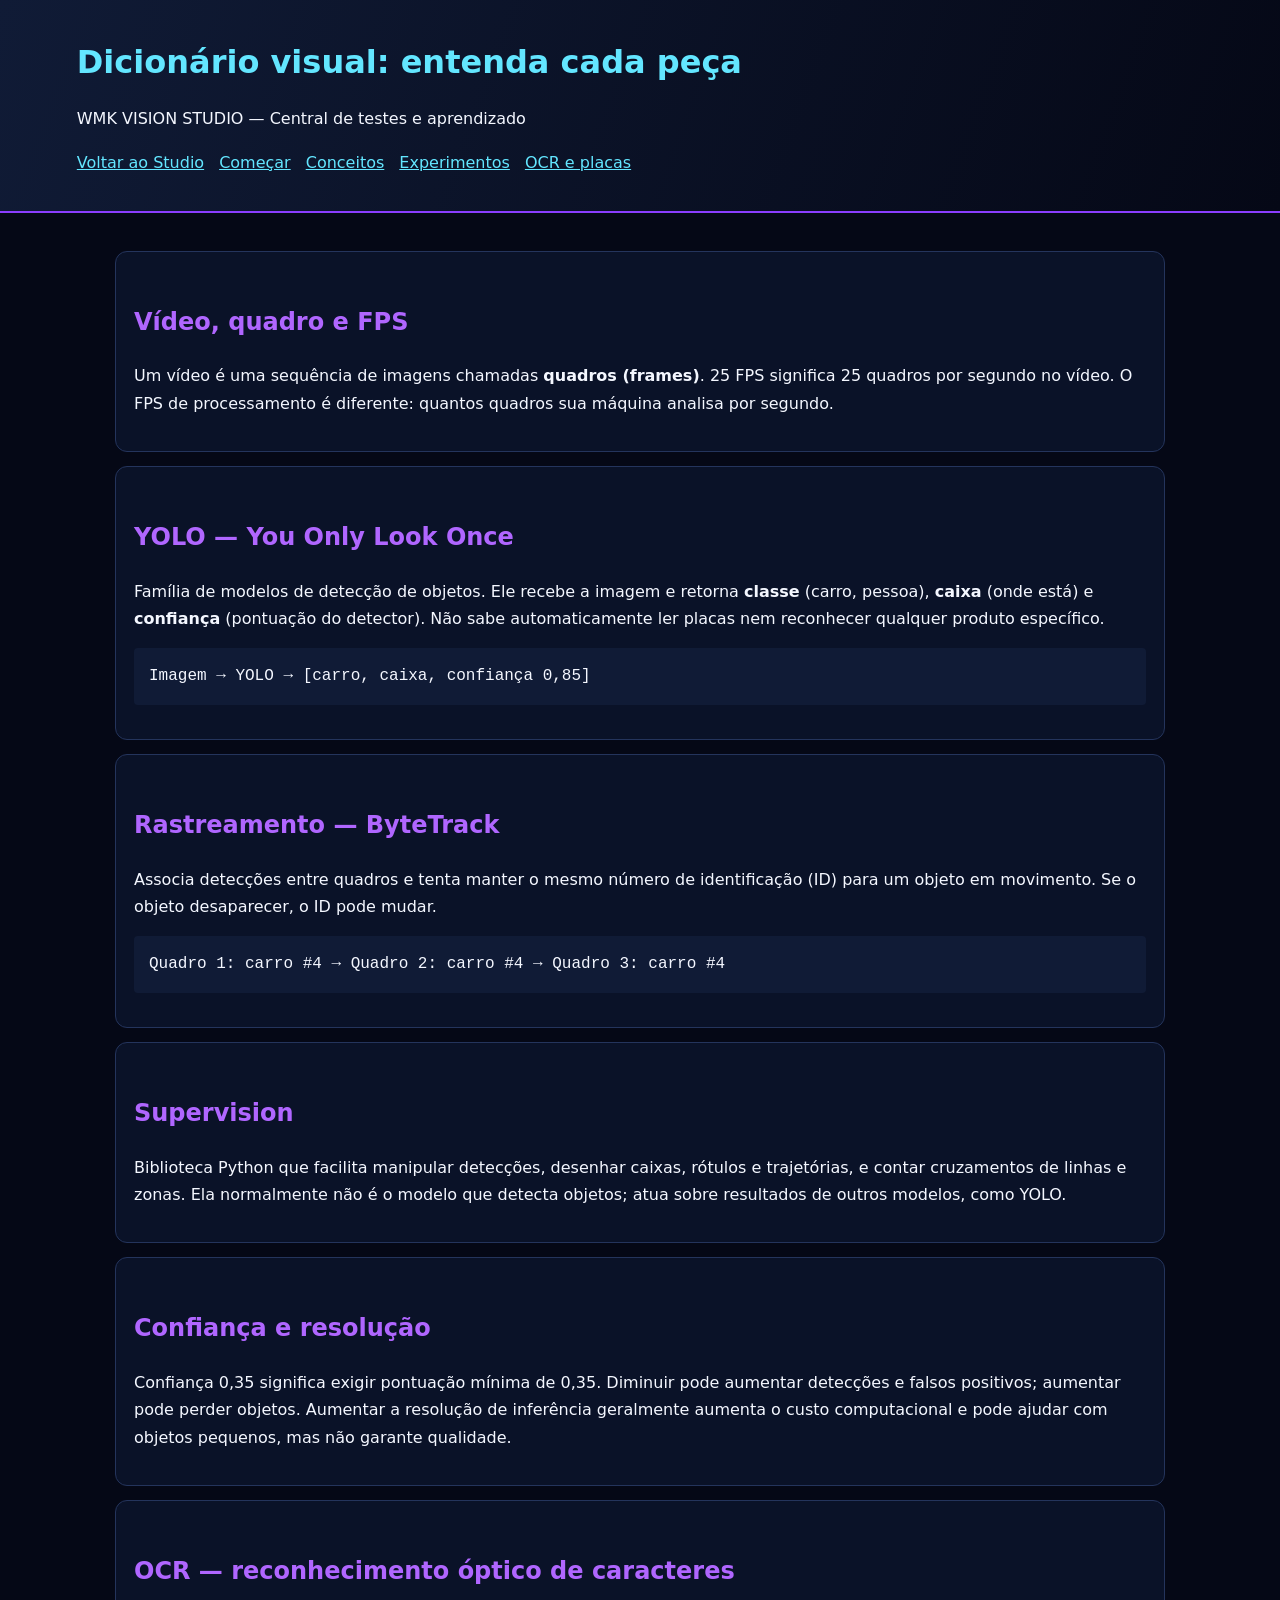
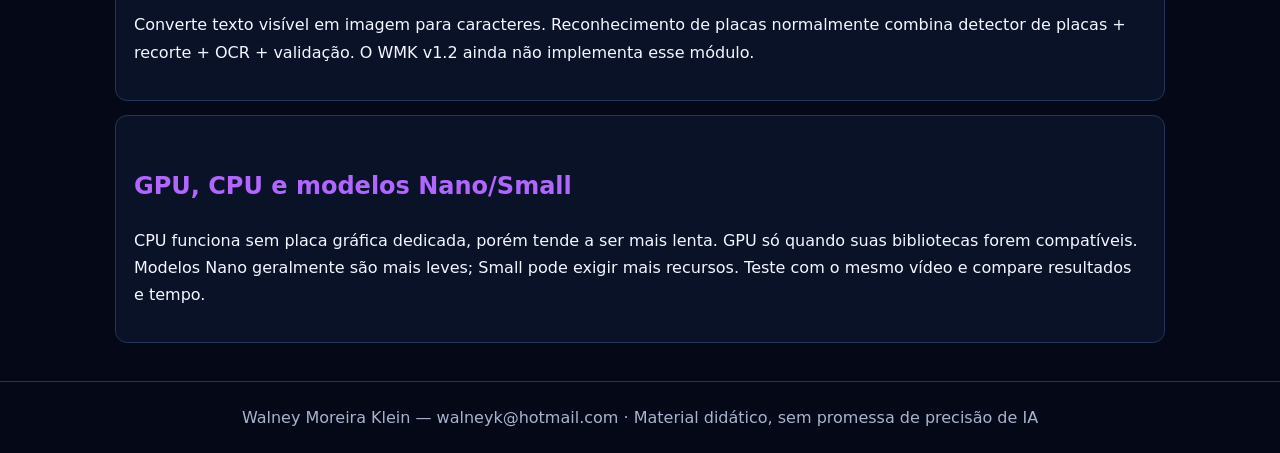
<file: manuais/CONCEITOS.html>
<!doctype html><html lang="pt-BR"><head><meta charset="utf-8"><meta name="viewport" content="width=device-width,initial-scale=1"><title>Dicionário visual: entenda cada peça - WMK Vision Studio</title><style>body{background:#050816;color:#F4F7FF;font:16px/1.7 system-ui,sans-serif;margin:0}header{padding:35px 6%;background:linear-gradient(110deg,#101B36,#050816);border-bottom:2px solid #8B3DFF}h1{font-size:2rem;margin:0;color:#63E6FF}h2{color:#B066FF;margin-top:2rem}main{max-width:1050px;margin:auto;padding:24px}a{color:#63E6FF}code,pre{background:#101B36;padding:2px 6px;border-radius:4px;color:#F4F7FF}pre{padding:15px;overflow:auto}table{border-collapse:collapse;width:100%}td,th{padding:10px;border:1px solid #24345C;text-align:left}th{color:#63E6FF}article{background:#0A1228;border:1px solid #24345C;border-radius:12px;padding:18px;margin:14px 0}nav a{margin-right:15px}footer{color:#A8B3CF;border-top:1px solid #24345C;padding:22px;text-align:center}.tag{color:#2ED47A}</style></head><body><header><h1>Dicionário visual: entenda cada peça</h1><p>WMK VISION STUDIO — Central de testes e aprendizado</p><nav><a href="/">Voltar ao Studio</a><a href="PRIMEIRO-CONTATO.html">Começar</a><a href="CONCEITOS.html">Conceitos</a><a href="EXPERIMENTOS.html">Experimentos</a><a href="OCR-PLACAS.html">OCR e placas</a></nav></header><main>
<article><h2>Vídeo, quadro e FPS</h2><p>Um vídeo é uma sequência de imagens chamadas <b>quadros (frames)</b>. 25 FPS significa 25 quadros por segundo no vídeo. O FPS de processamento é diferente: quantos quadros sua máquina analisa por segundo.</p></article>
<article><h2>YOLO — You Only Look Once</h2><p>Família de modelos de detecção de objetos. Ele recebe a imagem e retorna <b>classe</b> (carro, pessoa), <b>caixa</b> (onde está) e <b>confiança</b> (pontuação do detector). Não sabe automaticamente ler placas nem reconhecer qualquer produto específico.</p><pre>Imagem → YOLO → [carro, caixa, confiança 0,85]</pre></article>
<article><h2>Rastreamento — ByteTrack</h2><p>Associa detecções entre quadros e tenta manter o mesmo número de identificação (ID) para um objeto em movimento. Se o objeto desaparecer, o ID pode mudar.</p><pre>Quadro 1: carro #4 → Quadro 2: carro #4 → Quadro 3: carro #4</pre></article>
<article><h2>Supervision</h2><p>Biblioteca Python que facilita manipular detecções, desenhar caixas, rótulos e trajetórias, e contar cruzamentos de linhas e zonas. Ela normalmente não é o modelo que detecta objetos; atua sobre resultados de outros modelos, como YOLO.</p></article>
<article><h2>Confiança e resolução</h2><p>Confiança 0,35 significa exigir pontuação mínima de 0,35. Diminuir pode aumentar detecções e falsos positivos; aumentar pode perder objetos. Aumentar a resolução de inferência geralmente aumenta o custo computacional e pode ajudar com objetos pequenos, mas não garante qualidade.</p></article>
<article><h2>OCR — reconhecimento óptico de caracteres</h2><p>Converte texto visível em imagem para caracteres. Reconhecimento de placas normalmente combina detector de placas + recorte + OCR + validação. O WMK v1.2 ainda não implementa esse módulo.</p></article>
<article><h2>GPU, CPU e modelos Nano/Small</h2><p>CPU funciona sem placa gráfica dedicada, porém tende a ser mais lenta. GPU só quando suas bibliotecas forem compatíveis. Modelos Nano geralmente são mais leves; Small pode exigir mais recursos. Teste com o mesmo vídeo e compare resultados e tempo.</p></article>
</main><footer>Walney Moreira Klein — walneyk@hotmail.com · Material didático, sem promessa de precisão de IA</footer></body></html>
</file>
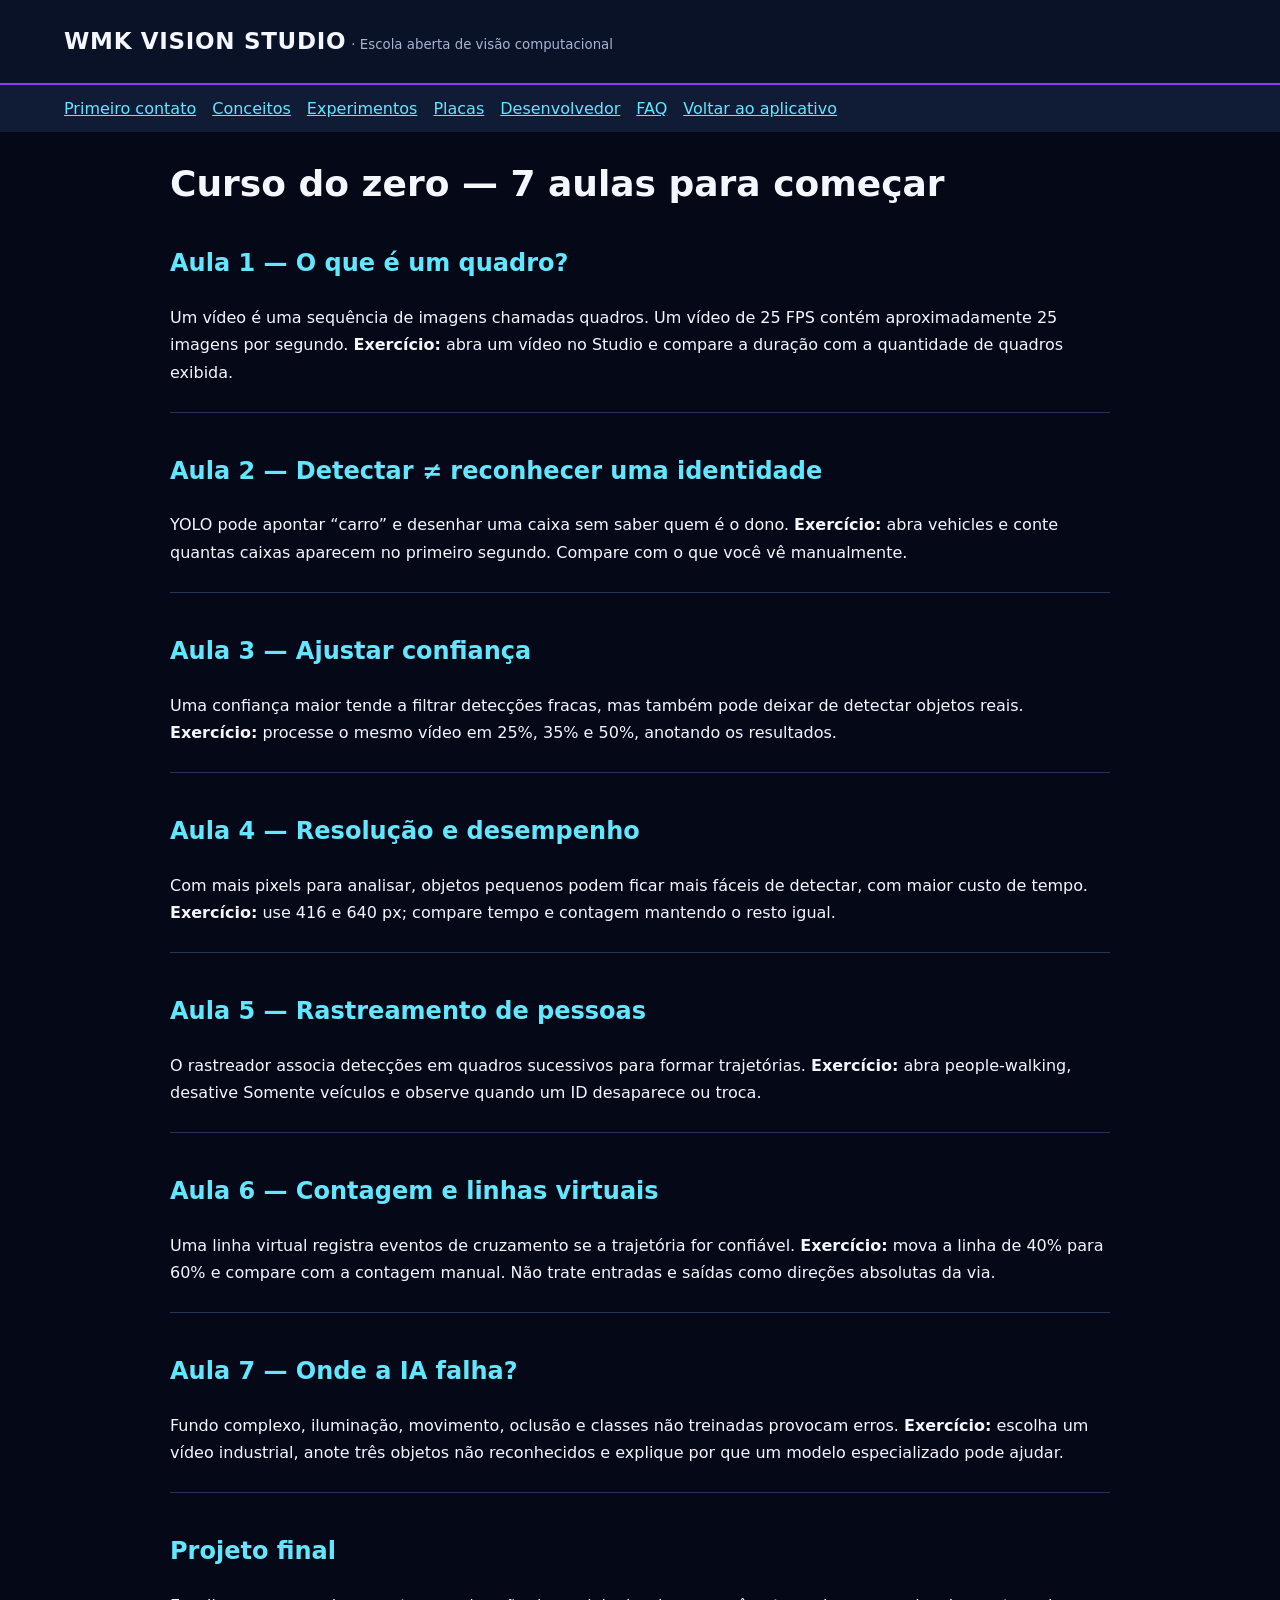
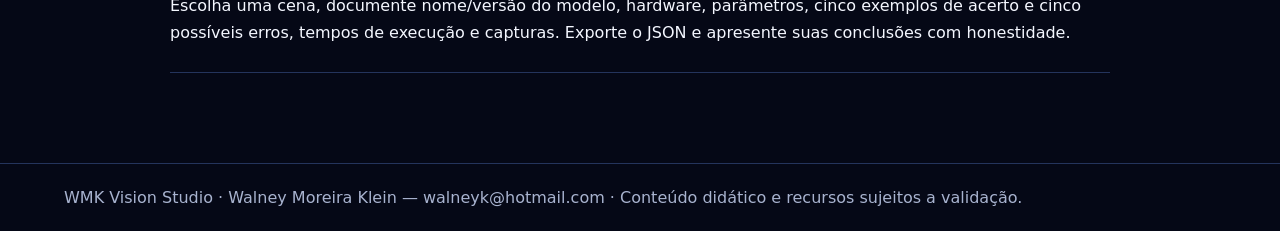
<file: manuais/CURSO-DO-ZERO.html>
<!doctype html><html lang="pt-BR"><head><meta charset="utf-8"><meta name="viewport" content="width=device-width, initial-scale=1"><title>Curso do zero — 7 aulas para começar | WMK Vision Studio</title><style>:root{color-scheme:dark;font-family:Segoe UI,system-ui,sans-serif}body{margin:0;background:#050816;color:#F4F7FF;line-height:1.7}header{background:#0A1228;padding:22px 5vw;border-bottom:2px solid #8B3DFF}header strong{font-size:23px;letter-spacing:.03em}small,footer{color:#A8B3CF}nav{display:flex;gap:16px;flex-wrap:wrap;padding:10px 5vw;background:#101B36}a{color:#63E6FF}main{max-width:940px;margin:30px auto;padding:0 24px 60px}h1{font-size:36px;line-height:1.2}h2{margin-top:38px;color:#63E6FF}h3{color:#B066FF}section{padding-bottom:10px;border-bottom:1px solid #24345C}.box{background:#101B36;border:1px solid #24345C;border-radius:12px;padding:18px;margin:16px 0}.warn{border-left:4px solid #FFC857}code,pre{background:#101B36;color:#63E6FF;padding:2px 5px;border-radius:5px}pre{padding:16px;overflow:auto}table{width:100%;border-collapse:collapse;margin:15px 0}th,td{border-bottom:1px solid #24345C;padding:10px;text-align:left}th{color:#B066FF}footer{padding:20px 5vw;border-top:1px solid #24345C}</style></head><body><header><strong>WMK VISION STUDIO</strong> <small>· Escola aberta de visão computacional</small></header><nav><a href="PRIMEIRO-CONTATO.html">Primeiro contato</a><a href="CONCEITOS.html">Conceitos</a><a href="EXPERIMENTOS.html">Experimentos</a><a href="OCR-PLACAS.html">Placas</a><a href="DESENVOLVEDOR.html">Desenvolvedor</a><a href="PERGUNTAS-FREQUENTES.html">FAQ</a><a href="../">Voltar ao aplicativo</a></nav><main><h1>Curso do zero — 7 aulas para começar</h1>
<section><h2>Aula 1 — O que é um quadro?</h2><p>Um vídeo é uma sequência de imagens chamadas quadros. Um vídeo de 25 FPS contém aproximadamente 25 imagens por segundo. <b>Exercício:</b> abra um vídeo no Studio e compare a duração com a quantidade de quadros exibida.</p></section>
<section><h2>Aula 2 — Detectar ≠ reconhecer uma identidade</h2><p>YOLO pode apontar “carro” e desenhar uma caixa sem saber quem é o dono. <b>Exercício:</b> abra vehicles e conte quantas caixas aparecem no primeiro segundo. Compare com o que você vê manualmente.</p></section>
<section><h2>Aula 3 — Ajustar confiança</h2><p>Uma confiança maior tende a filtrar detecções fracas, mas também pode deixar de detectar objetos reais. <b>Exercício:</b> processe o mesmo vídeo em 25%, 35% e 50%, anotando os resultados.</p></section>
<section><h2>Aula 4 — Resolução e desempenho</h2><p>Com mais pixels para analisar, objetos pequenos podem ficar mais fáceis de detectar, com maior custo de tempo. <b>Exercício:</b> use 416 e 640 px; compare tempo e contagem mantendo o resto igual.</p></section>
<section><h2>Aula 5 — Rastreamento de pessoas</h2><p>O rastreador associa detecções em quadros sucessivos para formar trajetórias. <b>Exercício:</b> abra people-walking, desative Somente veículos e observe quando um ID desaparece ou troca.</p></section>
<section><h2>Aula 6 — Contagem e linhas virtuais</h2><p>Uma linha virtual registra eventos de cruzamento se a trajetória for confiável. <b>Exercício:</b> mova a linha de 40% para 60% e compare com a contagem manual. Não trate entradas e saídas como direções absolutas da via.</p></section>
<section><h2>Aula 7 — Onde a IA falha?</h2><p>Fundo complexo, iluminação, movimento, oclusão e classes não treinadas provocam erros. <b>Exercício:</b> escolha um vídeo industrial, anote três objetos não reconhecidos e explique por que um modelo especializado pode ajudar.</p></section>
<section><h2>Projeto final</h2><p>Escolha uma cena, documente nome/versão do modelo, hardware, parâmetros, cinco exemplos de acerto e cinco possíveis erros, tempos de execução e capturas. Exporte o JSON e apresente suas conclusões com honestidade.</p></section>
</main><footer>WMK Vision Studio · Walney Moreira Klein — walneyk@hotmail.com · Conteúdo didático e recursos sujeitos a validação.</footer></body></html>
</file>
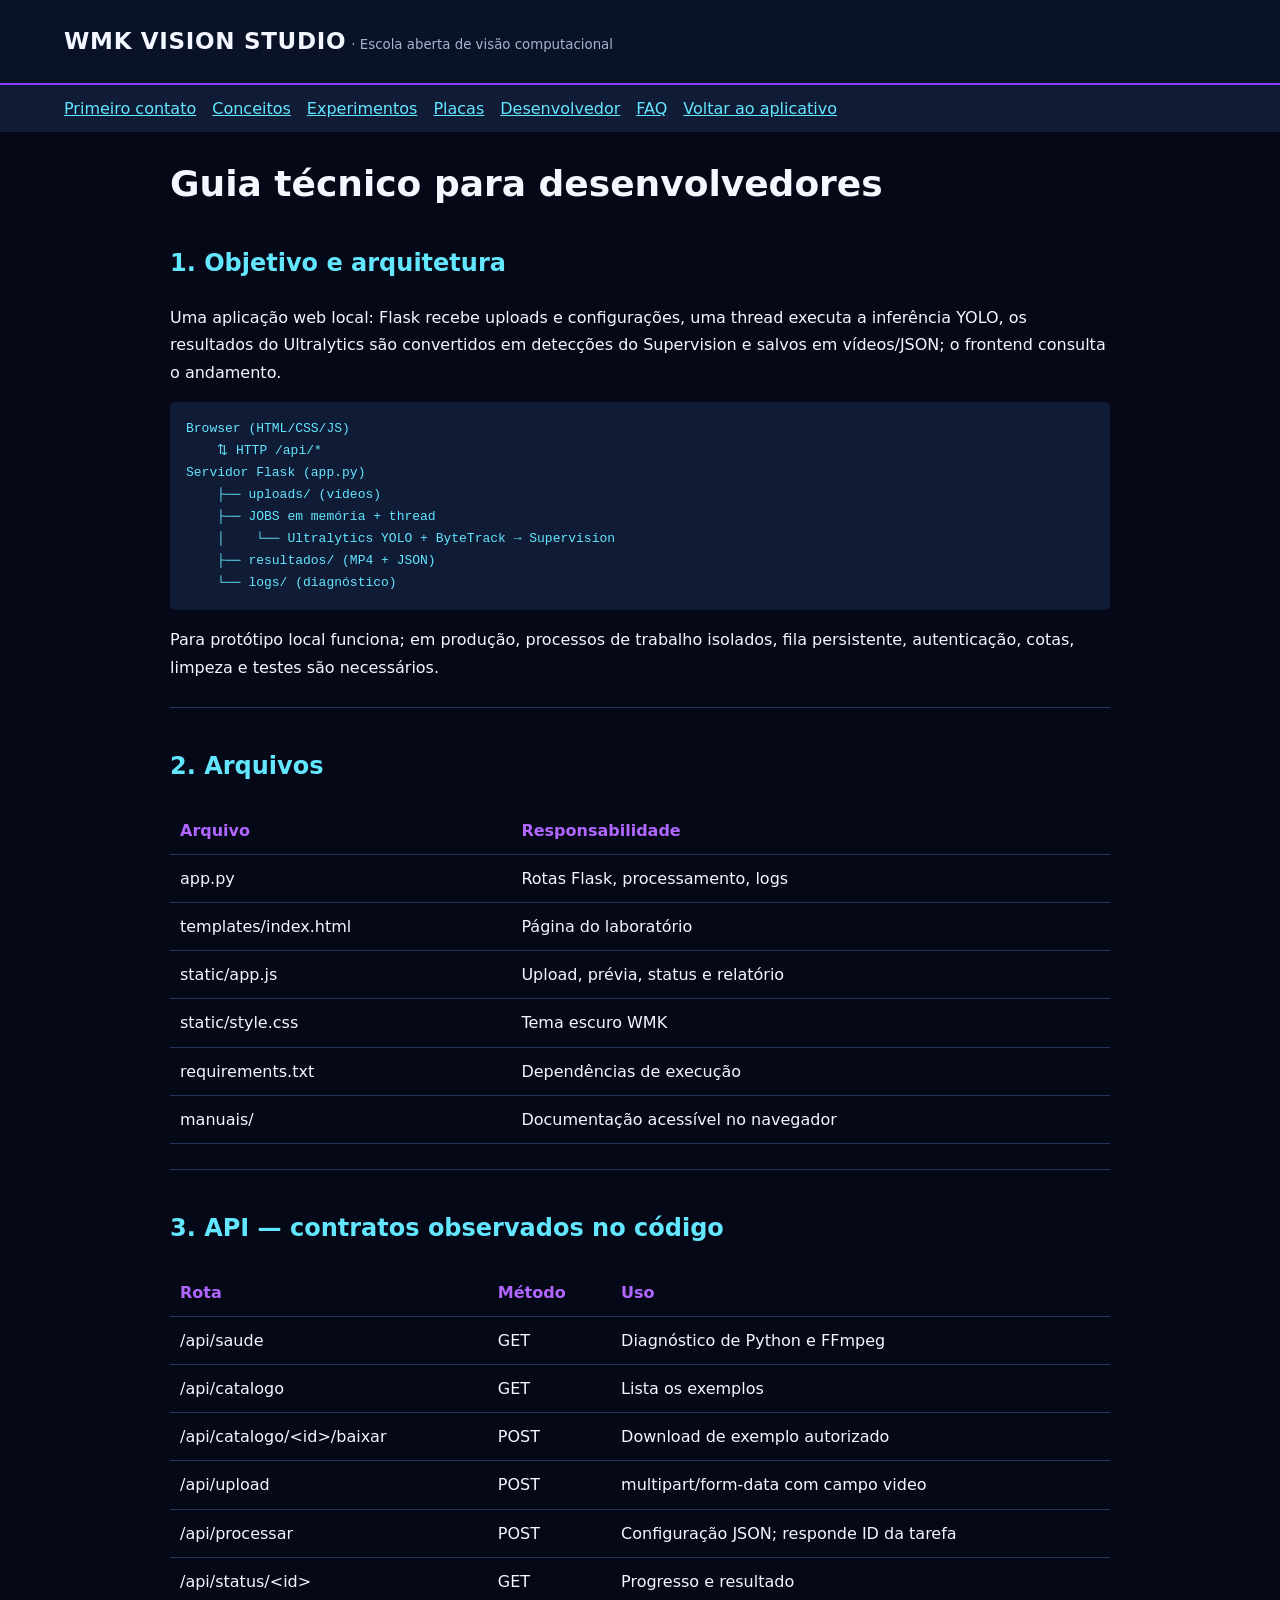
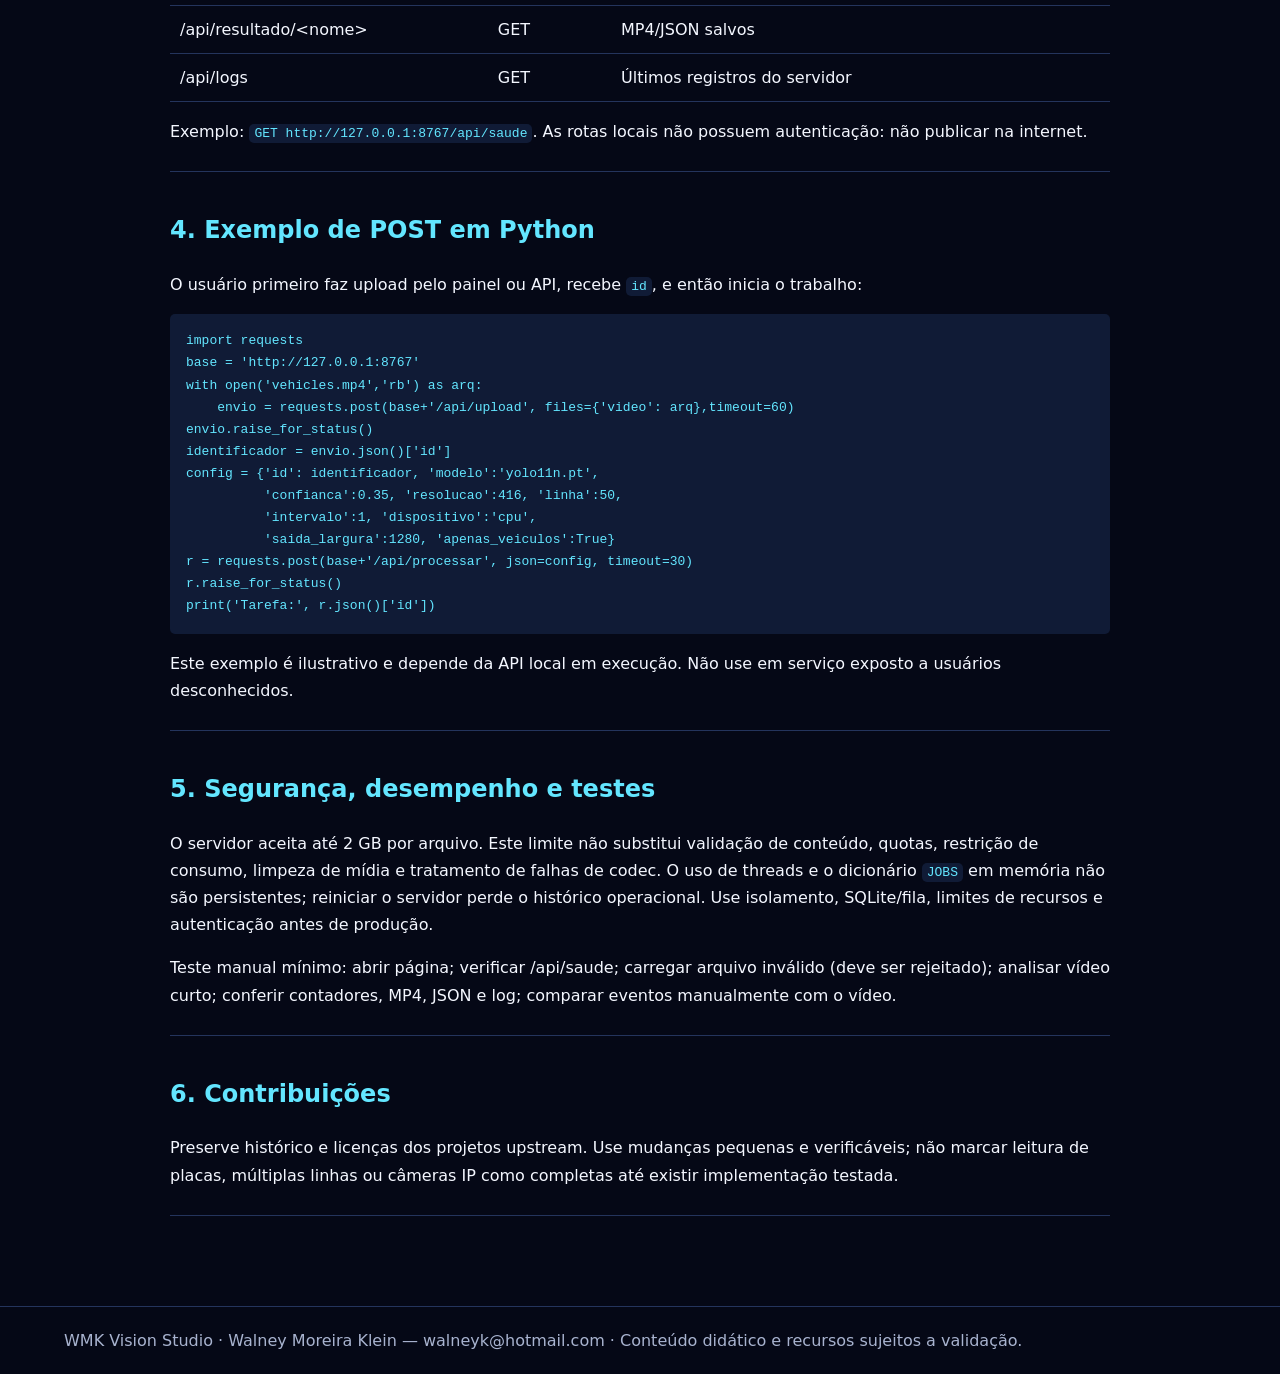
<file: manuais/DESENVOLVEDOR.html>
<!doctype html><html lang="pt-BR"><head><meta charset="utf-8"><meta name="viewport" content="width=device-width, initial-scale=1"><title>Guia técnico para desenvolvedores | WMK Vision Studio</title><style>:root{color-scheme:dark;font-family:Segoe UI,system-ui,sans-serif}body{margin:0;background:#050816;color:#F4F7FF;line-height:1.7}header{background:#0A1228;padding:22px 5vw;border-bottom:2px solid #8B3DFF}header strong{font-size:23px;letter-spacing:.03em}small,footer{color:#A8B3CF}nav{display:flex;gap:16px;flex-wrap:wrap;padding:10px 5vw;background:#101B36}a{color:#63E6FF}main{max-width:940px;margin:30px auto;padding:0 24px 60px}h1{font-size:36px;line-height:1.2}h2{margin-top:38px;color:#63E6FF}h3{color:#B066FF}section{padding-bottom:10px;border-bottom:1px solid #24345C}.box{background:#101B36;border:1px solid #24345C;border-radius:12px;padding:18px;margin:16px 0}.warn{border-left:4px solid #FFC857}code,pre{background:#101B36;color:#63E6FF;padding:2px 5px;border-radius:5px}pre{padding:16px;overflow:auto}table{width:100%;border-collapse:collapse;margin:15px 0}th,td{border-bottom:1px solid #24345C;padding:10px;text-align:left}th{color:#B066FF}footer{padding:20px 5vw;border-top:1px solid #24345C}</style></head><body><header><strong>WMK VISION STUDIO</strong> <small>· Escola aberta de visão computacional</small></header><nav><a href="PRIMEIRO-CONTATO.html">Primeiro contato</a><a href="CONCEITOS.html">Conceitos</a><a href="EXPERIMENTOS.html">Experimentos</a><a href="OCR-PLACAS.html">Placas</a><a href="DESENVOLVEDOR.html">Desenvolvedor</a><a href="PERGUNTAS-FREQUENTES.html">FAQ</a><a href="../">Voltar ao aplicativo</a></nav><main><h1>Guia técnico para desenvolvedores</h1>
<section><h2>1. Objetivo e arquitetura</h2><p>Uma aplicação web local: Flask recebe uploads e configurações, uma thread executa a inferência YOLO, os resultados do Ultralytics são convertidos em detecções do Supervision e salvos em vídeos/JSON; o frontend consulta o andamento.</p><pre>Browser (HTML/CSS/JS)
    ⇅ HTTP /api/*
Servidor Flask (app.py)
    ├── uploads/ (vídeos)
    ├── JOBS em memória + thread
    │    └── Ultralytics YOLO + ByteTrack → Supervision
    ├── resultados/ (MP4 + JSON)
    └── logs/ (diagnóstico)</pre><p>Para protótipo local funciona; em produção, processos de trabalho isolados, fila persistente, autenticação, cotas, limpeza e testes são necessários.</p></section>
<section><h2>2. Arquivos</h2><table><tr><th>Arquivo</th><th>Responsabilidade</th></tr><tr><td>app.py</td><td>Rotas Flask, processamento, logs</td></tr><tr><td>templates/index.html</td><td>Página do laboratório</td></tr><tr><td>static/app.js</td><td>Upload, prévia, status e relatório</td></tr><tr><td>static/style.css</td><td>Tema escuro WMK</td></tr><tr><td>requirements.txt</td><td>Dependências de execução</td></tr><tr><td>manuais/</td><td>Documentação acessível no navegador</td></tr></table></section>
<section><h2>3. API — contratos observados no código</h2><table><tr><th>Rota</th><th>Método</th><th>Uso</th></tr><tr><td>/api/saude</td><td>GET</td><td>Diagnóstico de Python e FFmpeg</td></tr><tr><td>/api/catalogo</td><td>GET</td><td>Lista os exemplos</td></tr><tr><td>/api/catalogo/&lt;id&gt;/baixar</td><td>POST</td><td>Download de exemplo autorizado</td></tr><tr><td>/api/upload</td><td>POST</td><td>multipart/form-data com campo video</td></tr><tr><td>/api/processar</td><td>POST</td><td>Configuração JSON; responde ID da tarefa</td></tr><tr><td>/api/status/&lt;id&gt;</td><td>GET</td><td>Progresso e resultado</td></tr><tr><td>/api/resultado/&lt;nome&gt;</td><td>GET</td><td>MP4/JSON salvos</td></tr><tr><td>/api/logs</td><td>GET</td><td>Últimos registros do servidor</td></tr></table><p>Exemplo: <code>GET http://127.0.0.1:8767/api/saude</code>. As rotas locais não possuem autenticação: não publicar na internet.</p></section>
<section><h2>4. Exemplo de POST em Python</h2><p>O usuário primeiro faz upload pelo painel ou API, recebe <code>id</code>, e então inicia o trabalho:</p><pre>import requests
base = 'http://127.0.0.1:8767'
with open('vehicles.mp4','rb') as arq:
    envio = requests.post(base+'/api/upload', files={'video': arq},timeout=60)
envio.raise_for_status()
identificador = envio.json()['id']
config = {'id': identificador, 'modelo':'yolo11n.pt',
          'confianca':0.35, 'resolucao':416, 'linha':50,
          'intervalo':1, 'dispositivo':'cpu',
          'saida_largura':1280, 'apenas_veiculos':True}
r = requests.post(base+'/api/processar', json=config, timeout=30)
r.raise_for_status()
print('Tarefa:', r.json()['id'])</pre><p>Este exemplo é ilustrativo e depende da API local em execução. Não use em serviço exposto a usuários desconhecidos.</p></section>
<section><h2>5. Segurança, desempenho e testes</h2><p>O servidor aceita até 2 GB por arquivo. Este limite não substitui validação de conteúdo, quotas, restrição de consumo, limpeza de mídia e tratamento de falhas de codec. O uso de threads e o dicionário <code>JOBS</code> em memória não são persistentes; reiniciar o servidor perde o histórico operacional. Use isolamento, SQLite/fila, limites de recursos e autenticação antes de produção.</p><p>Teste manual mínimo: abrir página; verificar /api/saude; carregar arquivo inválido (deve ser rejeitado); analisar vídeo curto; conferir contadores, MP4, JSON e log; comparar eventos manualmente com o vídeo.</p></section>
<section><h2>6. Contribuições</h2><p>Preserve histórico e licenças dos projetos upstream. Use mudanças pequenas e verificáveis; não marcar leitura de placas, múltiplas linhas ou câmeras IP como completas até existir implementação testada.</p></section>
</main><footer>WMK Vision Studio · Walney Moreira Klein — walneyk@hotmail.com · Conteúdo didático e recursos sujeitos a validação.</footer></body></html>
</file>
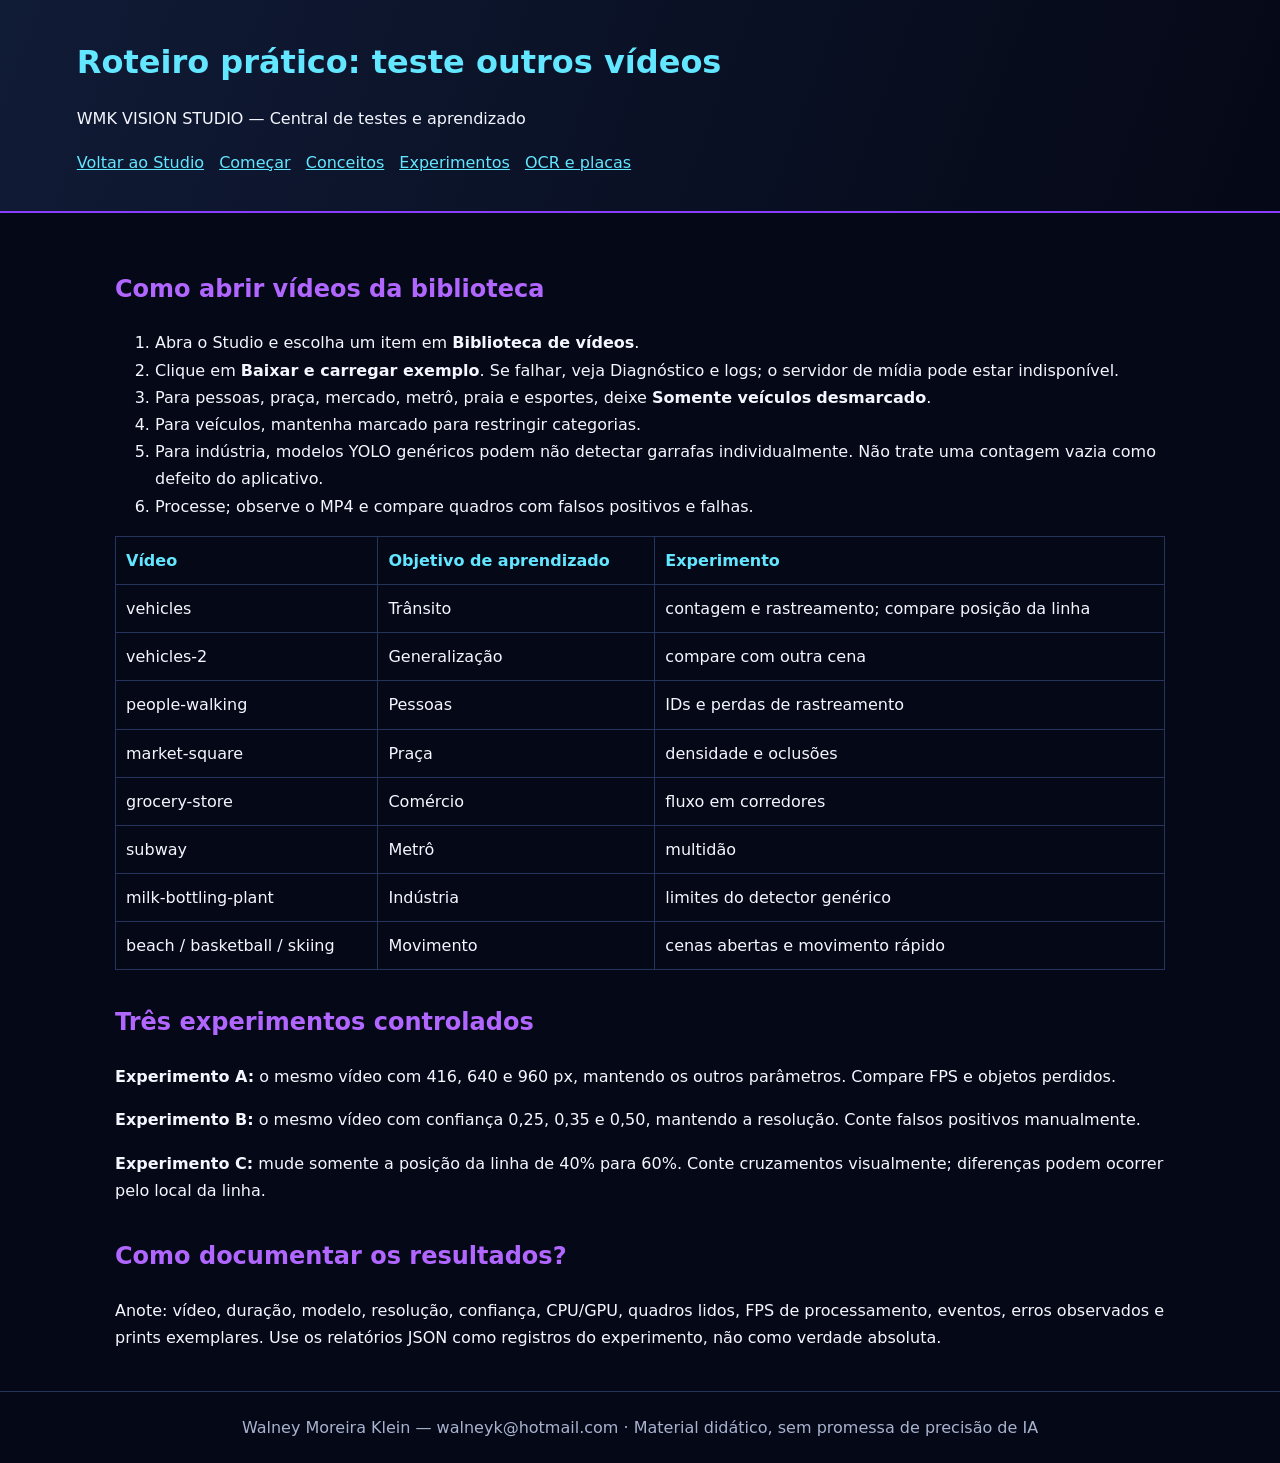
<file: manuais/EXPERIMENTOS.html>
<!doctype html><html lang="pt-BR"><head><meta charset="utf-8"><meta name="viewport" content="width=device-width,initial-scale=1"><title>Roteiro prático: teste outros vídeos - WMK Vision Studio</title><style>body{background:#050816;color:#F4F7FF;font:16px/1.7 system-ui,sans-serif;margin:0}header{padding:35px 6%;background:linear-gradient(110deg,#101B36,#050816);border-bottom:2px solid #8B3DFF}h1{font-size:2rem;margin:0;color:#63E6FF}h2{color:#B066FF;margin-top:2rem}main{max-width:1050px;margin:auto;padding:24px}a{color:#63E6FF}code,pre{background:#101B36;padding:2px 6px;border-radius:4px;color:#F4F7FF}pre{padding:15px;overflow:auto}table{border-collapse:collapse;width:100%}td,th{padding:10px;border:1px solid #24345C;text-align:left}th{color:#63E6FF}article{background:#0A1228;border:1px solid #24345C;border-radius:12px;padding:18px;margin:14px 0}nav a{margin-right:15px}footer{color:#A8B3CF;border-top:1px solid #24345C;padding:22px;text-align:center}.tag{color:#2ED47A}</style></head><body><header><h1>Roteiro prático: teste outros vídeos</h1><p>WMK VISION STUDIO — Central de testes e aprendizado</p><nav><a href="/">Voltar ao Studio</a><a href="PRIMEIRO-CONTATO.html">Começar</a><a href="CONCEITOS.html">Conceitos</a><a href="EXPERIMENTOS.html">Experimentos</a><a href="OCR-PLACAS.html">OCR e placas</a></nav></header><main>
<h2>Como abrir vídeos da biblioteca</h2><ol><li>Abra o Studio e escolha um item em <b>Biblioteca de vídeos</b>.</li><li>Clique em <b>Baixar e carregar exemplo</b>. Se falhar, veja Diagnóstico e logs; o servidor de mídia pode estar indisponível.</li><li>Para pessoas, praça, mercado, metrô, praia e esportes, deixe <b>Somente veículos</b> <b>desmarcado</b>.</li><li>Para veículos, mantenha marcado para restringir categorias.</li><li>Para indústria, modelos YOLO genéricos podem não detectar garrafas individualmente. Não trate uma contagem vazia como defeito do aplicativo.</li><li>Processe; observe o MP4 e compare quadros com falsos positivos e falhas.</li></ol>
<table><tr><th>Vídeo</th><th>Objetivo de aprendizado</th><th>Experimento</th></tr><tr><td>vehicles</td><td>Trânsito</td><td>contagem e rastreamento; compare posição da linha</td></tr><tr><td>vehicles-2</td><td>Generalização</td><td>compare com outra cena</td></tr><tr><td>people-walking</td><td>Pessoas</td><td>IDs e perdas de rastreamento</td></tr><tr><td>market-square</td><td>Praça</td><td>densidade e oclusões</td></tr><tr><td>grocery-store</td><td>Comércio</td><td>fluxo em corredores</td></tr><tr><td>subway</td><td>Metrô</td><td>multidão</td></tr><tr><td>milk-bottling-plant</td><td>Indústria</td><td>limites do detector genérico</td></tr><tr><td>beach / basketball / skiing</td><td>Movimento</td><td>cenas abertas e movimento rápido</td></tr></table>
<h2>Três experimentos controlados</h2><p><b>Experimento A:</b> o mesmo vídeo com 416, 640 e 960 px, mantendo os outros parâmetros. Compare FPS e objetos perdidos.</p><p><b>Experimento B:</b> o mesmo vídeo com confiança 0,25, 0,35 e 0,50, mantendo a resolução. Conte falsos positivos manualmente.</p><p><b>Experimento C:</b> mude somente a posição da linha de 40% para 60%. Conte cruzamentos visualmente; diferenças podem ocorrer pelo local da linha.</p><h2>Como documentar os resultados?</h2><p>Anote: vídeo, duração, modelo, resolução, confiança, CPU/GPU, quadros lidos, FPS de processamento, eventos, erros observados e prints exemplares. Use os relatórios JSON como registros do experimento, não como verdade absoluta.</p>
</main><footer>Walney Moreira Klein — walneyk@hotmail.com · Material didático, sem promessa de precisão de IA</footer></body></html>
</file>
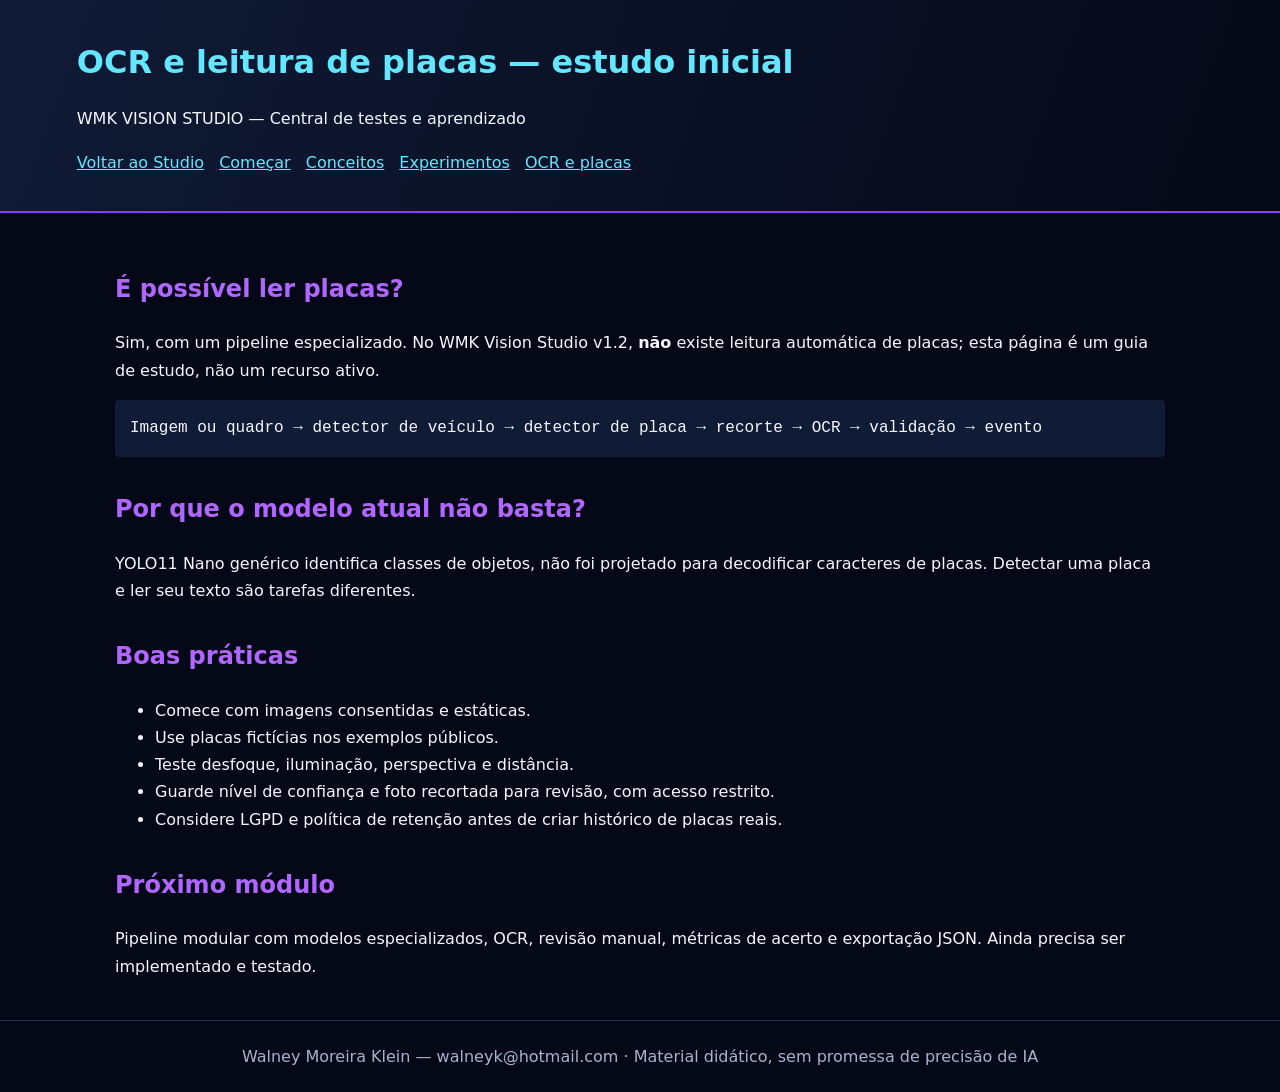
<file: manuais/OCR-PLACAS.html>
<!doctype html><html lang="pt-BR"><head><meta charset="utf-8"><meta name="viewport" content="width=device-width,initial-scale=1"><title>OCR e leitura de placas — estudo inicial - WMK Vision Studio</title><style>body{background:#050816;color:#F4F7FF;font:16px/1.7 system-ui,sans-serif;margin:0}header{padding:35px 6%;background:linear-gradient(110deg,#101B36,#050816);border-bottom:2px solid #8B3DFF}h1{font-size:2rem;margin:0;color:#63E6FF}h2{color:#B066FF;margin-top:2rem}main{max-width:1050px;margin:auto;padding:24px}a{color:#63E6FF}code,pre{background:#101B36;padding:2px 6px;border-radius:4px;color:#F4F7FF}pre{padding:15px;overflow:auto}table{border-collapse:collapse;width:100%}td,th{padding:10px;border:1px solid #24345C;text-align:left}th{color:#63E6FF}article{background:#0A1228;border:1px solid #24345C;border-radius:12px;padding:18px;margin:14px 0}nav a{margin-right:15px}footer{color:#A8B3CF;border-top:1px solid #24345C;padding:22px;text-align:center}.tag{color:#2ED47A}</style></head><body><header><h1>OCR e leitura de placas — estudo inicial</h1><p>WMK VISION STUDIO — Central de testes e aprendizado</p><nav><a href="/">Voltar ao Studio</a><a href="PRIMEIRO-CONTATO.html">Começar</a><a href="CONCEITOS.html">Conceitos</a><a href="EXPERIMENTOS.html">Experimentos</a><a href="OCR-PLACAS.html">OCR e placas</a></nav></header><main>
<h2>É possível ler placas?</h2><p>Sim, com um pipeline especializado. No WMK Vision Studio v1.2, <b>não</b> existe leitura automática de placas; esta página é um guia de estudo, não um recurso ativo.</p>
<pre>Imagem ou quadro → detector de veículo → detector de placa → recorte → OCR → validação → evento</pre>
<h2>Por que o modelo atual não basta?</h2><p>YOLO11 Nano genérico identifica classes de objetos, não foi projetado para decodificar caracteres de placas. Detectar uma placa e ler seu texto são tarefas diferentes.</p><h2>Boas práticas</h2><ul><li>Comece com imagens consentidas e estáticas.</li><li>Use placas fictícias nos exemplos públicos.</li><li>Teste desfoque, iluminação, perspectiva e distância.</li><li>Guarde nível de confiança e foto recortada para revisão, com acesso restrito.</li><li>Considere LGPD e política de retenção antes de criar histórico de placas reais.</li></ul><h2>Próximo módulo</h2><p>Pipeline modular com modelos especializados, OCR, revisão manual, métricas de acerto e exportação JSON. Ainda precisa ser implementado e testado.</p>
</main><footer>Walney Moreira Klein — walneyk@hotmail.com · Material didático, sem promessa de precisão de IA</footer></body></html>
</file>
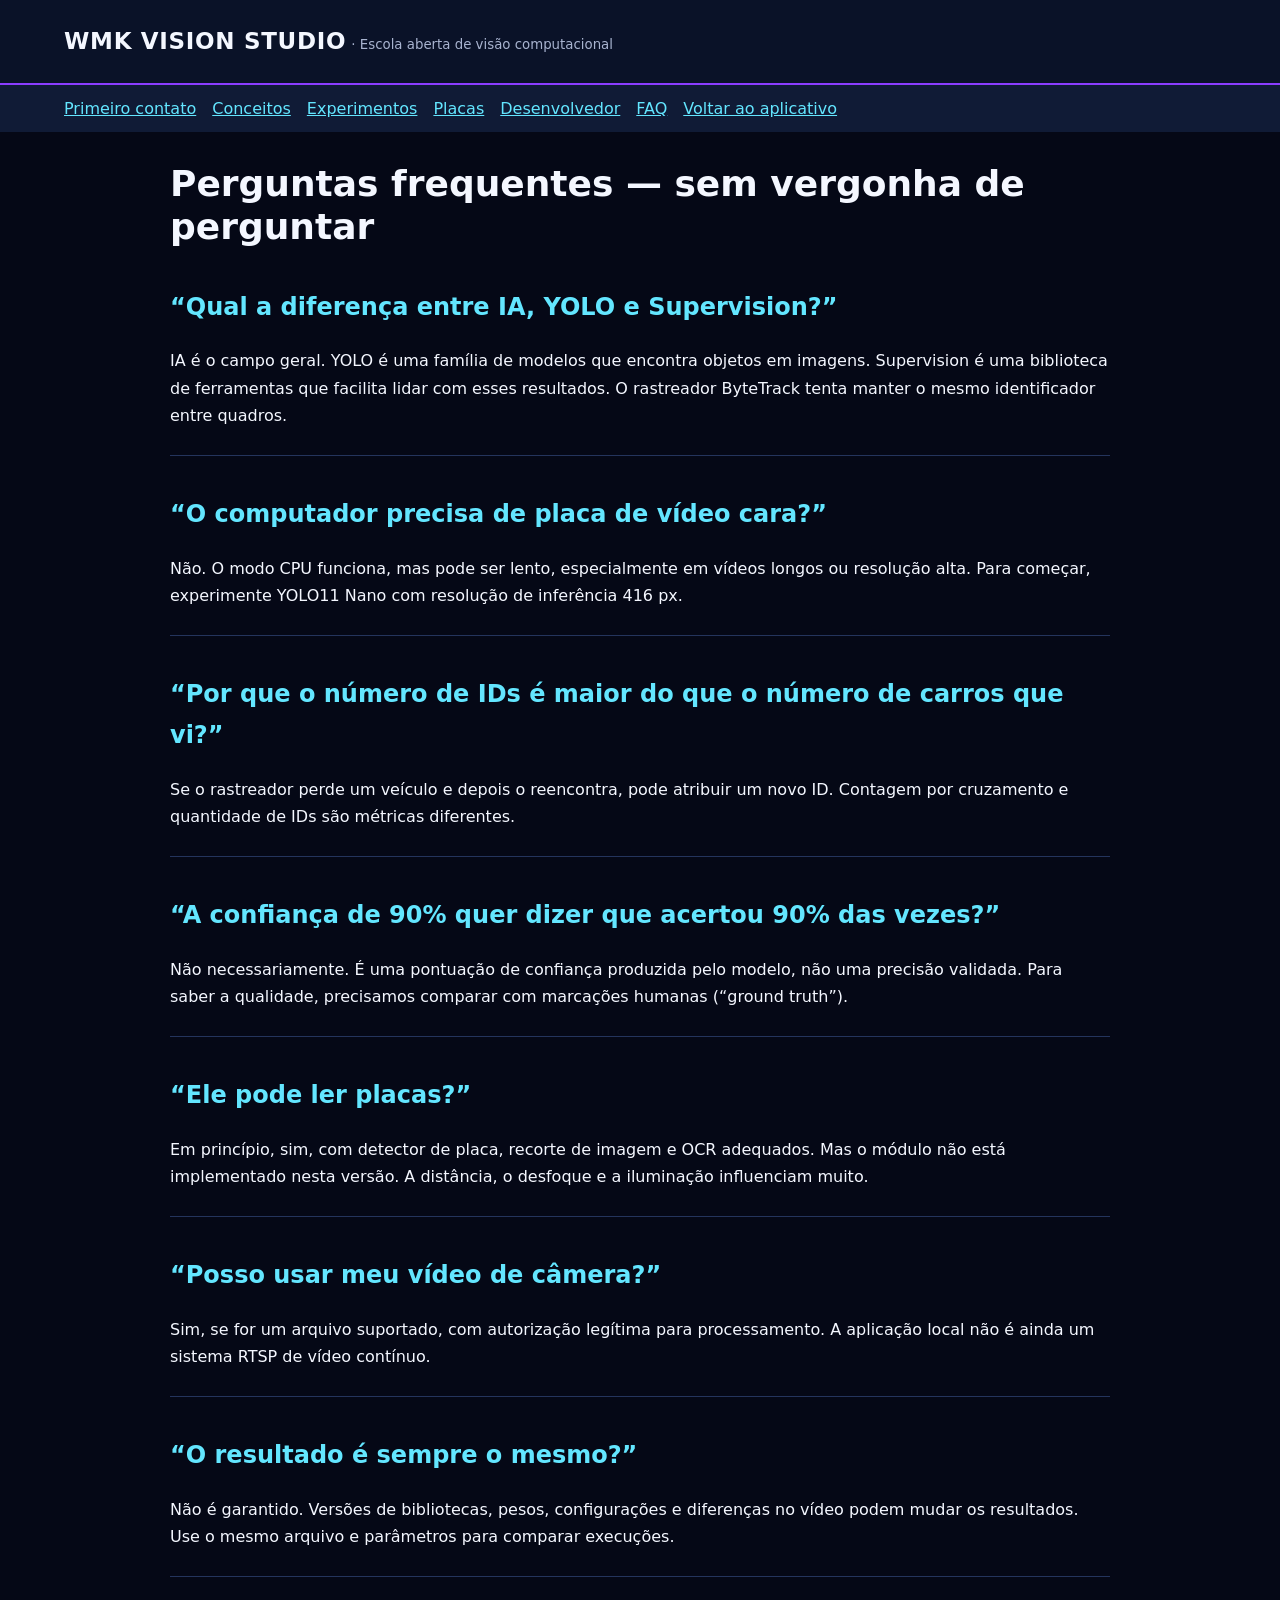
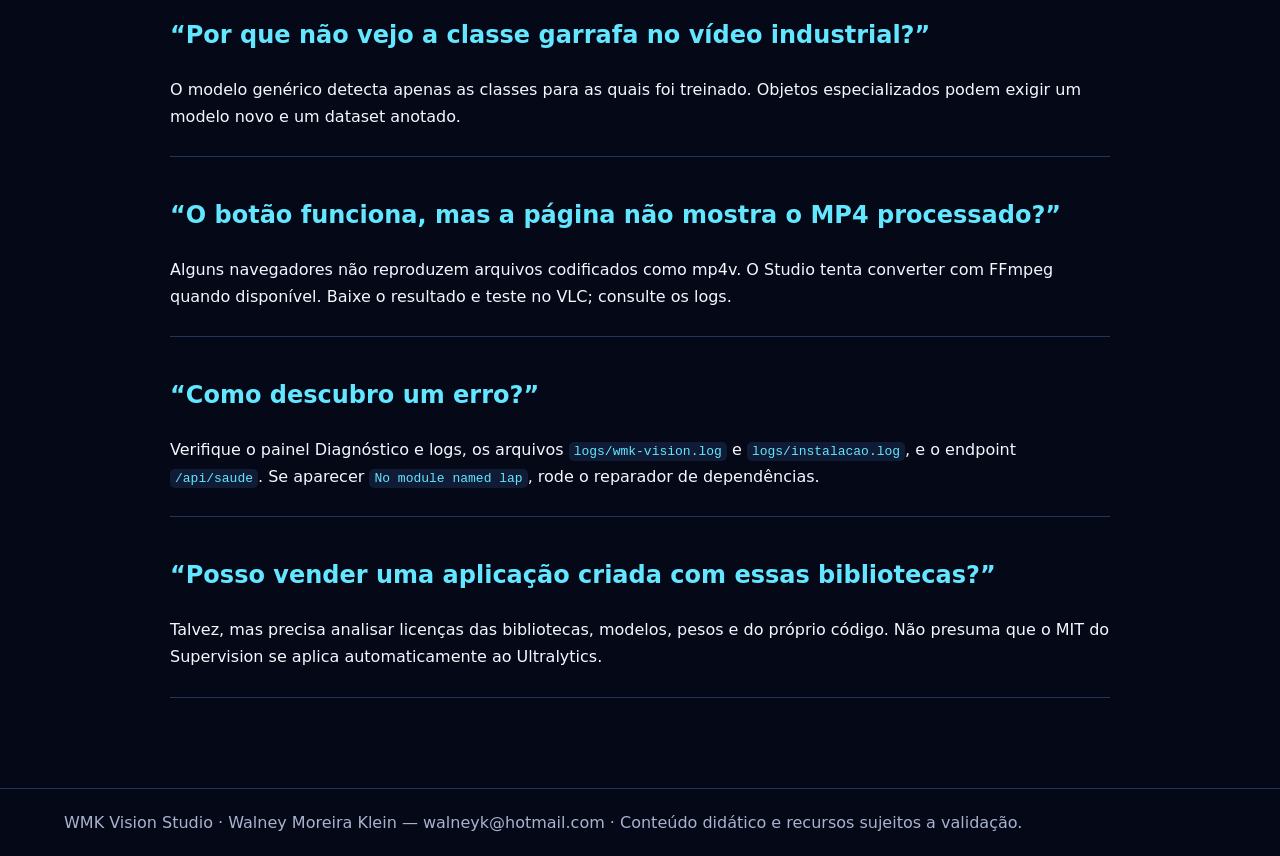
<file: manuais/PERGUNTAS-FREQUENTES.html>
<!doctype html><html lang="pt-BR"><head><meta charset="utf-8"><meta name="viewport" content="width=device-width, initial-scale=1"><title>Perguntas frequentes — sem vergonha de perguntar | WMK Vision Studio</title><style>:root{color-scheme:dark;font-family:Segoe UI,system-ui,sans-serif}body{margin:0;background:#050816;color:#F4F7FF;line-height:1.7}header{background:#0A1228;padding:22px 5vw;border-bottom:2px solid #8B3DFF}header strong{font-size:23px;letter-spacing:.03em}small,footer{color:#A8B3CF}nav{display:flex;gap:16px;flex-wrap:wrap;padding:10px 5vw;background:#101B36}a{color:#63E6FF}main{max-width:940px;margin:30px auto;padding:0 24px 60px}h1{font-size:36px;line-height:1.2}h2{margin-top:38px;color:#63E6FF}h3{color:#B066FF}section{padding-bottom:10px;border-bottom:1px solid #24345C}.box{background:#101B36;border:1px solid #24345C;border-radius:12px;padding:18px;margin:16px 0}.warn{border-left:4px solid #FFC857}code,pre{background:#101B36;color:#63E6FF;padding:2px 5px;border-radius:5px}pre{padding:16px;overflow:auto}table{width:100%;border-collapse:collapse;margin:15px 0}th,td{border-bottom:1px solid #24345C;padding:10px;text-align:left}th{color:#B066FF}footer{padding:20px 5vw;border-top:1px solid #24345C}</style></head><body><header><strong>WMK VISION STUDIO</strong> <small>· Escola aberta de visão computacional</small></header><nav><a href="PRIMEIRO-CONTATO.html">Primeiro contato</a><a href="CONCEITOS.html">Conceitos</a><a href="EXPERIMENTOS.html">Experimentos</a><a href="OCR-PLACAS.html">Placas</a><a href="DESENVOLVEDOR.html">Desenvolvedor</a><a href="PERGUNTAS-FREQUENTES.html">FAQ</a><a href="../">Voltar ao aplicativo</a></nav><main><h1>Perguntas frequentes — sem vergonha de perguntar</h1>
<section><h2>“Qual a diferença entre IA, YOLO e Supervision?”</h2><p>IA é o campo geral. YOLO é uma família de modelos que encontra objetos em imagens. Supervision é uma biblioteca de ferramentas que facilita lidar com esses resultados. O rastreador ByteTrack tenta manter o mesmo identificador entre quadros.</p></section>
<section><h2>“O computador precisa de placa de vídeo cara?”</h2><p>Não. O modo CPU funciona, mas pode ser lento, especialmente em vídeos longos ou resolução alta. Para começar, experimente YOLO11 Nano com resolução de inferência 416 px.</p></section>
<section><h2>“Por que o número de IDs é maior do que o número de carros que vi?”</h2><p>Se o rastreador perde um veículo e depois o reencontra, pode atribuir um novo ID. Contagem por cruzamento e quantidade de IDs são métricas diferentes.</p></section>
<section><h2>“A confiança de 90% quer dizer que acertou 90% das vezes?”</h2><p>Não necessariamente. É uma pontuação de confiança produzida pelo modelo, não uma precisão validada. Para saber a qualidade, precisamos comparar com marcações humanas (“ground truth”).</p></section>
<section><h2>“Ele pode ler placas?”</h2><p>Em princípio, sim, com detector de placa, recorte de imagem e OCR adequados. Mas o módulo não está implementado nesta versão. A distância, o desfoque e a iluminação influenciam muito.</p></section>
<section><h2>“Posso usar meu vídeo de câmera?”</h2><p>Sim, se for um arquivo suportado, com autorização legítima para processamento. A aplicação local não é ainda um sistema RTSP de vídeo contínuo.</p></section>
<section><h2>“O resultado é sempre o mesmo?”</h2><p>Não é garantido. Versões de bibliotecas, pesos, configurações e diferenças no vídeo podem mudar os resultados. Use o mesmo arquivo e parâmetros para comparar execuções.</p></section>
<section><h2>“Por que não vejo a classe garrafa no vídeo industrial?”</h2><p>O modelo genérico detecta apenas as classes para as quais foi treinado. Objetos especializados podem exigir um modelo novo e um dataset anotado.</p></section>
<section><h2>“O botão funciona, mas a página não mostra o MP4 processado?”</h2><p>Alguns navegadores não reproduzem arquivos codificados como mp4v. O Studio tenta converter com FFmpeg quando disponível. Baixe o resultado e teste no VLC; consulte os logs.</p></section>
<section><h2>“Como descubro um erro?”</h2><p>Verifique o painel Diagnóstico e logs, os arquivos <code>logs/wmk-vision.log</code> e <code>logs/instalacao.log</code>, e o endpoint <code>/api/saude</code>. Se aparecer <code>No module named lap</code>, rode o reparador de dependências.</p></section>
<section><h2>“Posso vender uma aplicação criada com essas bibliotecas?”</h2><p>Talvez, mas precisa analisar licenças das bibliotecas, modelos, pesos e do próprio código. Não presuma que o MIT do Supervision se aplica automaticamente ao Ultralytics.</p></section>
</main><footer>WMK Vision Studio · Walney Moreira Klein — walneyk@hotmail.com · Conteúdo didático e recursos sujeitos a validação.</footer></body></html>
</file>
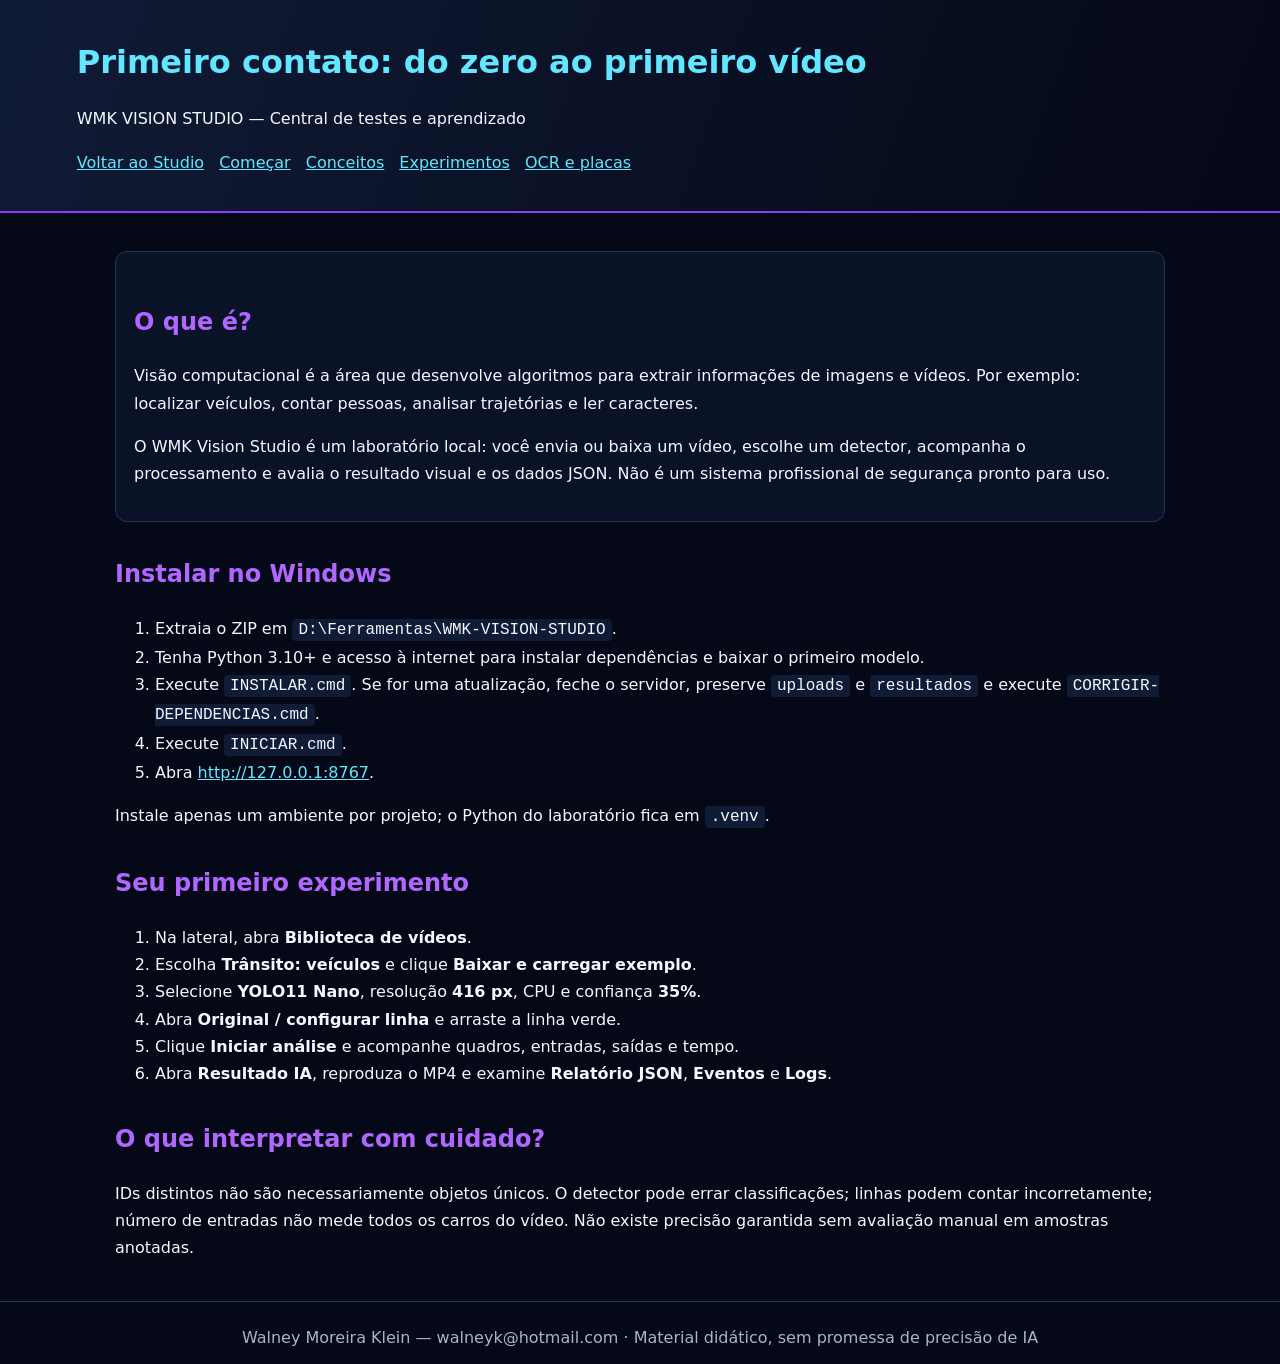
<file: manuais/PRIMEIRO-CONTATO.html>
<!doctype html><html lang="pt-BR"><head><meta charset="utf-8"><meta name="viewport" content="width=device-width,initial-scale=1"><title>Primeiro contato: do zero ao primeiro vídeo - WMK Vision Studio</title><style>body{background:#050816;color:#F4F7FF;font:16px/1.7 system-ui,sans-serif;margin:0}header{padding:35px 6%;background:linear-gradient(110deg,#101B36,#050816);border-bottom:2px solid #8B3DFF}h1{font-size:2rem;margin:0;color:#63E6FF}h2{color:#B066FF;margin-top:2rem}main{max-width:1050px;margin:auto;padding:24px}a{color:#63E6FF}code,pre{background:#101B36;padding:2px 6px;border-radius:4px;color:#F4F7FF}pre{padding:15px;overflow:auto}table{border-collapse:collapse;width:100%}td,th{padding:10px;border:1px solid #24345C;text-align:left}th{color:#63E6FF}article{background:#0A1228;border:1px solid #24345C;border-radius:12px;padding:18px;margin:14px 0}nav a{margin-right:15px}footer{color:#A8B3CF;border-top:1px solid #24345C;padding:22px;text-align:center}.tag{color:#2ED47A}</style></head><body><header><h1>Primeiro contato: do zero ao primeiro vídeo</h1><p>WMK VISION STUDIO — Central de testes e aprendizado</p><nav><a href="/">Voltar ao Studio</a><a href="PRIMEIRO-CONTATO.html">Começar</a><a href="CONCEITOS.html">Conceitos</a><a href="EXPERIMENTOS.html">Experimentos</a><a href="OCR-PLACAS.html">OCR e placas</a></nav></header><main>
<article><h2>O que é?</h2><p>Visão computacional é a área que desenvolve algoritmos para extrair informações de imagens e vídeos. Por exemplo: localizar veículos, contar pessoas, analisar trajetórias e ler caracteres.</p><p>O WMK Vision Studio é um laboratório local: você envia ou baixa um vídeo, escolhe um detector, acompanha o processamento e avalia o resultado visual e os dados JSON. Não é um sistema profissional de segurança pronto para uso.</p></article>
<h2>Instalar no Windows</h2><ol><li>Extraia o ZIP em <code>D:\Ferramentas\WMK-VISION-STUDIO</code>.</li><li>Tenha Python 3.10+ e acesso à internet para instalar dependências e baixar o primeiro modelo.</li><li>Execute <code>INSTALAR.cmd</code>. Se for uma atualização, feche o servidor, preserve <code>uploads</code> e <code>resultados</code> e execute <code>CORRIGIR-DEPENDENCIAS.cmd</code>.</li><li>Execute <code>INICIAR.cmd</code>.</li><li>Abra <a href="http://127.0.0.1:8767">http://127.0.0.1:8767</a>.</li></ol><p>Instale apenas um ambiente por projeto; o Python do laboratório fica em <code>.venv</code>.</p>
<h2>Seu primeiro experimento</h2><ol><li>Na lateral, abra <b>Biblioteca de vídeos</b>.</li><li>Escolha <b>Trânsito: veículos</b> e clique <b>Baixar e carregar exemplo</b>.</li><li>Selecione <b>YOLO11 Nano</b>, resolução <b>416 px</b>, CPU e confiança <b>35%</b>.</li><li>Abra <b>Original / configurar linha</b> e arraste a linha verde.</li><li>Clique <b>Iniciar análise</b> e acompanhe quadros, entradas, saídas e tempo.</li><li>Abra <b>Resultado IA</b>, reproduza o MP4 e examine <b>Relatório JSON</b>, <b>Eventos</b> e <b>Logs</b>.</li></ol><h2>O que interpretar com cuidado?</h2><p>IDs distintos não são necessariamente objetos únicos. O detector pode errar classificações; linhas podem contar incorretamente; número de entradas não mede todos os carros do vídeo. Não existe precisão garantida sem avaliação manual em amostras anotadas.</p>
</main><footer>Walney Moreira Klein — walneyk@hotmail.com · Material didático, sem promessa de precisão de IA</footer></body></html>
</file>
